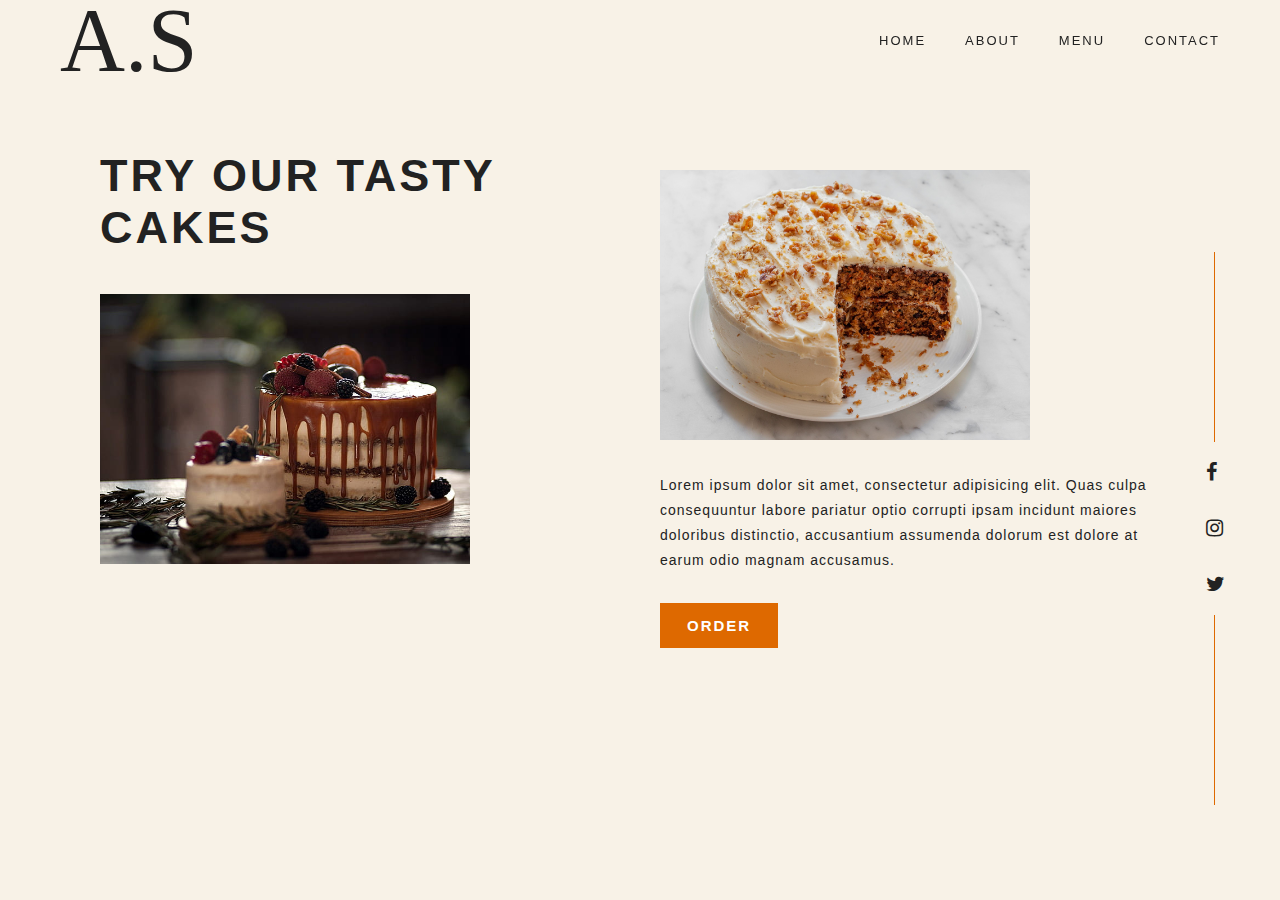
<file: Tiramisu/index.html>
<!DOCTYPE html>
<html lang="en">
<head>
    <meta charset="UTF-8">
    <meta http-equiv="X-UA-Compatible" content="IE=edge">
    <meta name="viewport" content="width=device-width, initial-scale=1.0">
    <title>Cake</title>
<link rel="stylesheet" href="https://cdnjs.cloudflare.com/ajax/libs/font-awesome/4.7.0/css/font-awesome.min.css">
<link rel="stylesheet" href="design.css">
<link href="https://fonts.googleapis.com/css2?family=Roboto&display=swap" rel="stylesheet">
</head>
<body>
    <nav class="navbar">
        <div class="cake">
            <a href="#" class="logo">A.S</a>
            <div class="navbar-menu">
            <a href="index.html">Home</a>
            <a href="#">About</a>
            <a href="tiramisu.html">Menu</a>
            <a href="contact.html">Contact</a>
        </div>
        </div>
        </nav>
        <section id="home">
            <div class="con1">
            <div class="title">
                <h1>Try our tasty cakes</h1>

            </div>
            <div class="image"></div>
            </div>

            <div class="con2">
            <div class="image"></div>
            <div class="title">
            <p>Lorem ipsum dolor sit amet, consectetur adipisicing elit. Quas 
                culpa consequuntur labore pariatur optio corrupti ipsam incidunt maiores
            doloribus distinctio, accusantium assumenda dolorum est dolore at earum odio magnam accusamus.</p>
                    <button>Order</button>
            </div>
        </div>
        <div class="container">
            <ul class="icons">
                    <li><a href="#"><i class="fa fa-facebook"></i></a></li>
                    <li><a href="#"><i class="fa fa-instagram"></i></a></li>
                    <li><a href="#"><i class="fa fa-twitter"></i></a></li>
            </ul>
        </div>



        </section>
</body>
</html>
</file>
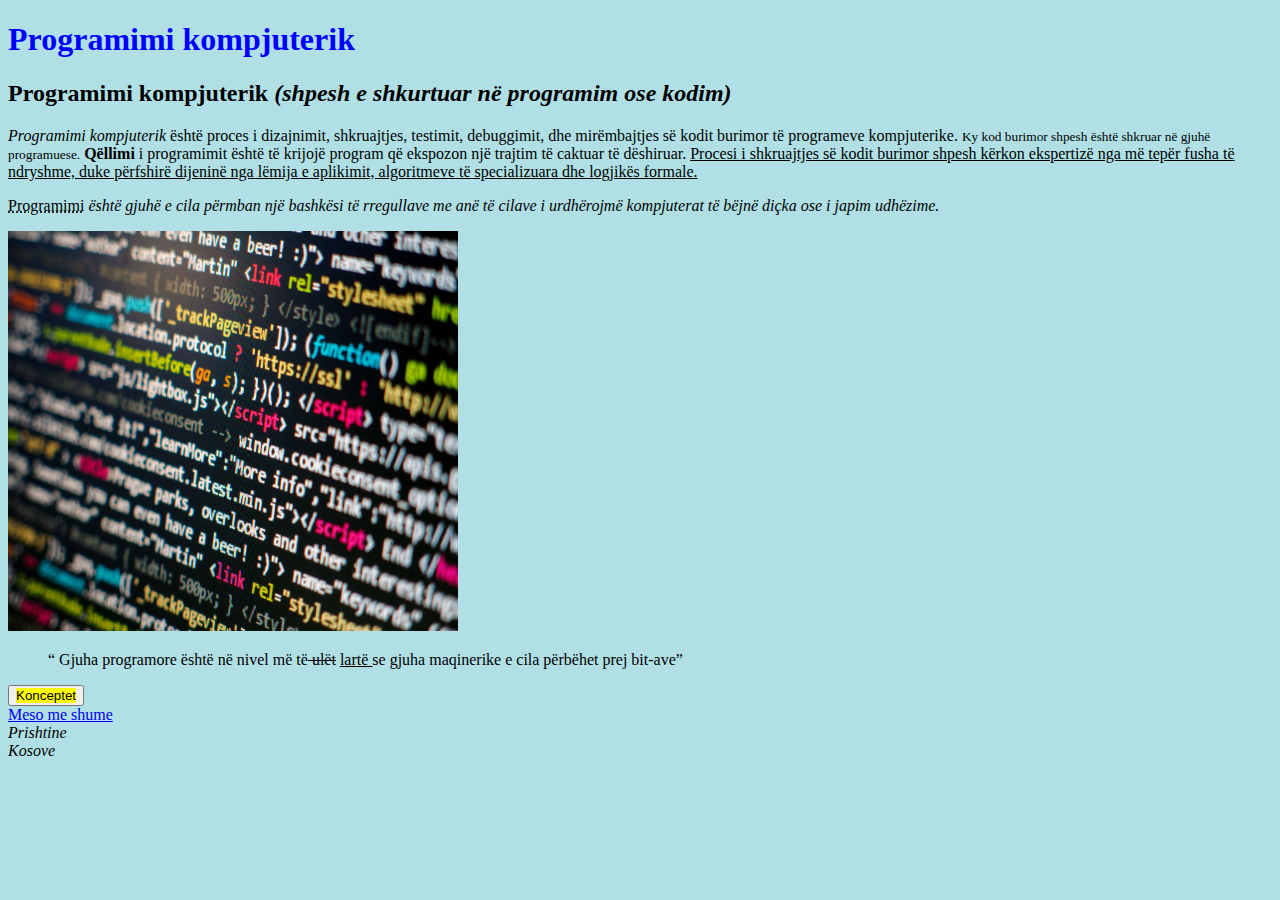
<file: hw.html>
<!DOCTYPE html>
<html lang="en">
<head>
    <meta charset="UTF-8">
    <meta http-equiv="X-UA-Compatible" content="IE=edge">
    <meta name="viewport" content="width=device-width, initial-scale=1.0">
    <title>First page</title>
</head>
<body style="background-color:powderblue;">
    <h1 style="color:blue;" ><strong>Programimi</strong> kompjuterik</h1>
    <h2 style="font-family:verdana;">Programimi kompjuterik <i>(shpesh e shkurtuar në programim ose kodim)</i></h2>
    <p><em>Programimi kompjuterik</em>  është proces i dizajnimit, shkruajtjes, testimit,
         debuggimit, dhe mirëmbajtjes së kodit burimor të programeve kompjuterike.
          <small>Ky kod burimor shpesh është shkruar në gjuhë programuese.</small> <b>Qëllimi </b>i programimit 
          është të krijojë program që ekspozon një trajtim të caktuar të dëshiruar. 
          <ins>Procesi i shkruajtjes së kodit burimor shpesh kërkon ekspertizë nga më tepër fusha të ndryshme,
           duke përfshirë dijeninë nga lëmija e aplikimit, algoritmeve të specializuara dhe logjikës formale.</ins>
        </p>
        <p><abbr title="Gjuhe programimi">Programimi</abbr><dfn> është gjuhë e cila përmban një bashkësi të rregullave
             me anë të cilave i urdhërojmë kompjuterat të bëjnë diçka ose i japim udhëzime.</dfn></p>
      <img src="programming-.jpg" alt="Programimi" width="450" height="400">
      <blockquote>
       <q style="text-align:center;"> Gjuha programore është në nivel më të<del> ulët</del> <ins>lartë </ins>se gjuha maqinerike e cila përbëhet prej bit-ave</q>
      </blockquote>
      <button><mark>Konceptet</mark></button>
    </br>
      <a href="https://sq.wikipedia.org/wiki/Programimi_kompjuterik">Meso me shume</a>

        <address>
            Prishtine
        </br>
            Kosove
        </address>
</body>
</html>
</file>
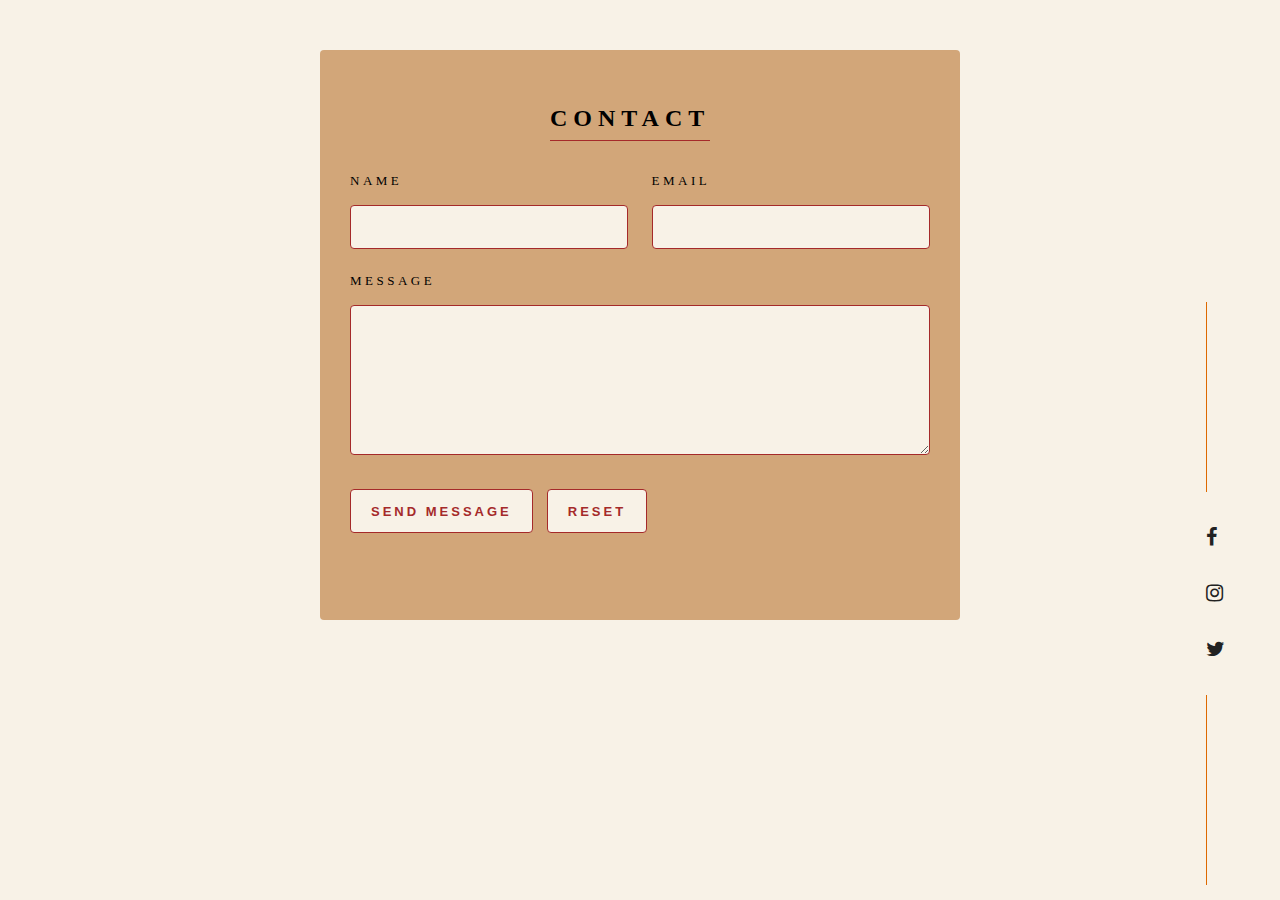
<file: Tiramisu/contact.html>
<!DOCTYPE html>
<html lang="en">
<head>
    <meta charset="UTF-8">
    <meta http-equiv="X-UA-Compatible" content="IE=edge">
    <meta name="viewport" content="width=device-width, initial-scale=1.0">
    <title>Contact</title>
    <link rel="stylesheet" href="contact.css">
    
    <link rel="stylesheet" href="https://cdnjs.cloudflare.com/ajax/libs/font-awesome/4.7.0/css/font-awesome.min.css">
</head>
<body>
    <div class="containers">
        <ul class="icon">
                <li><a href="#"><i class="fa fa-facebook"></i></a></li>
                <li><a href="#"><i class="fa fa-instagram"></i></a></li>
                <li><a href="#"><i class="fa fa-twitter"></i></a></li>
        </ul>
    </div>
    <form action="">
        <div class="title">
            <h2>CONTACT</h2>
        </div>
        <div class="emri">
            <div class="item">
              <label for="name">NAME</label>
              <input type="text" id = "name">
            </div>
            <div class="item">
                <label for="email">EMAIL</label>
                <input type="text" id = "email">
              </div>
            </div>
            <div class="mesazhi">
                <label for="message">MESSAGE</label>
                <textarea name="" id = "message"></textarea>
              </div>
              <div class="action">
                <input type="submit" value = "SEND MESSAGE">
                <input type="reset" value = "RESET">
              </div>
              </form>
</body>
</html>
</file>
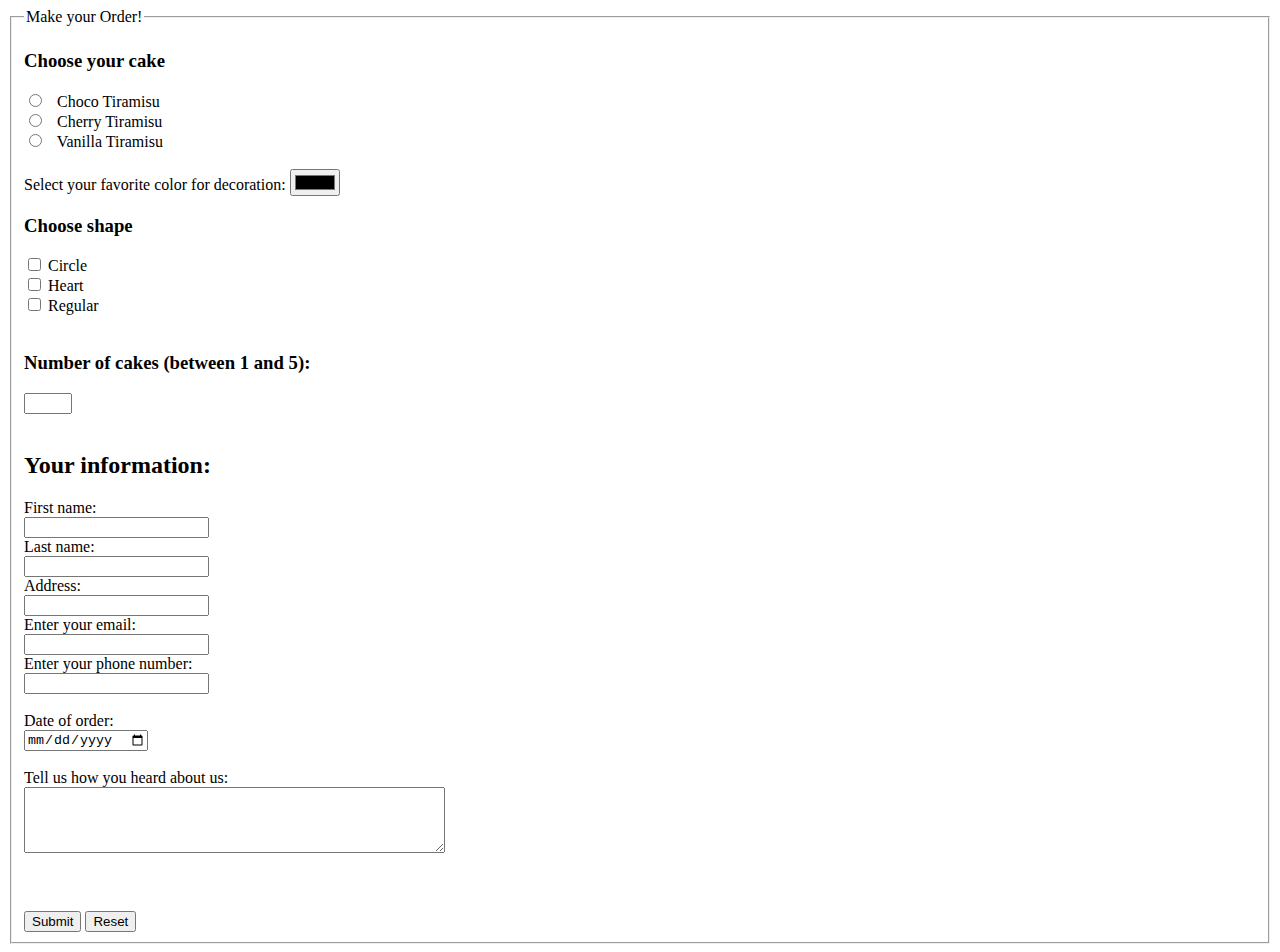
<file: Tiramisu/order.html>
<!DOCTYPE html>
<html lang="en">
<head>
    <meta charset="UTF-8">
    <meta http-equiv="X-UA-Compatible" content="IE=edge">
    <meta name="viewport" content="width=device-width, initial-scale=1.0">
    <title>Document</title>
</head>
<body>
    <form>
        <fieldset>
            <legend>Make your Order!</legend>
            <h3>Choose your cake</h3>
            <input type="radio" id="choco" name="choco" value="choco">
              <label for="choco">Choco  Tiramisu</label><br>
            <input type="radio" id="cherry" name="cherry" value="cherry">
              <label for="cherry">Cherry Tiramisu</label><br>
            <input type="radio" id="vanilla" name="vanilla" value="vanilla">
              <label for="html">Vanilla Tiramisu</label><br>
            <br>
            <form>
                <label for="favcolor">Select your favorite color for decoration:</label>
                <input type="color" id="favcolor" name="favcolor">
              </form>
        
            <form>
                <h3>Choose shape</h3>
                <input type="checkbox" id="circle" name="circle" value="circle">
                <label for="circle">Circle</label><br>
                <input type="checkbox" id="heart" name="heart" value="heart">
                <label for="heart">Heart</label><br>
                <input type="checkbox" id="regular" name="regular" value="regular">
                <label for="regular">Regular</label><br><br>
                
              </form> 
              
              <form>
                <label for="quantity"><h3>Number of cakes (between 1 and 5):</h3></label>
                <input type="number" id="quantity" name="quantity" min="1" max="5">
              </form>
              <br>
              <h2>Your information:</h2>
              <form >
                <label for="fname">First name:</label><br>
                <input type="text" id="fname" name="fname"><br>
                <label for="lname">Last name:</label><br>
                <input type="text" id="lname" name="lname"><br>
                <label for="adress">Address:</label><br>
                <input type="text" id="adress" name="adress"><br>
            </form>
            <form>
                <label for="email">Enter your email:</label><br>
                <input type="email" id="email" name="email">
              </form>
            
              <form>
                <label for="phone">Enter your phone number:</label><br>
                <input type="tel" id="phone" name="phone" pattern="[0-9]{3}-[0-9]{2}-[0-9]{3}">
              </form>
              <br>
            <form>
                <label form="date">Date of order:</label><br>
                <input type="date" id="date" name="date">
              </form>
              <form>
                <br>
              <label for="freeform">Tell us how you heard about us:</label>
              <br>
              <textarea id="freeform" name="freeform" rows="4" cols="50">
              </textarea><br><br>
              </form>
        
              <br><br>
              <input type="submit" value="Submit">
              <input type="reset">
        </fieldset>
        
          </form>
        
</body>
</html>
</file>
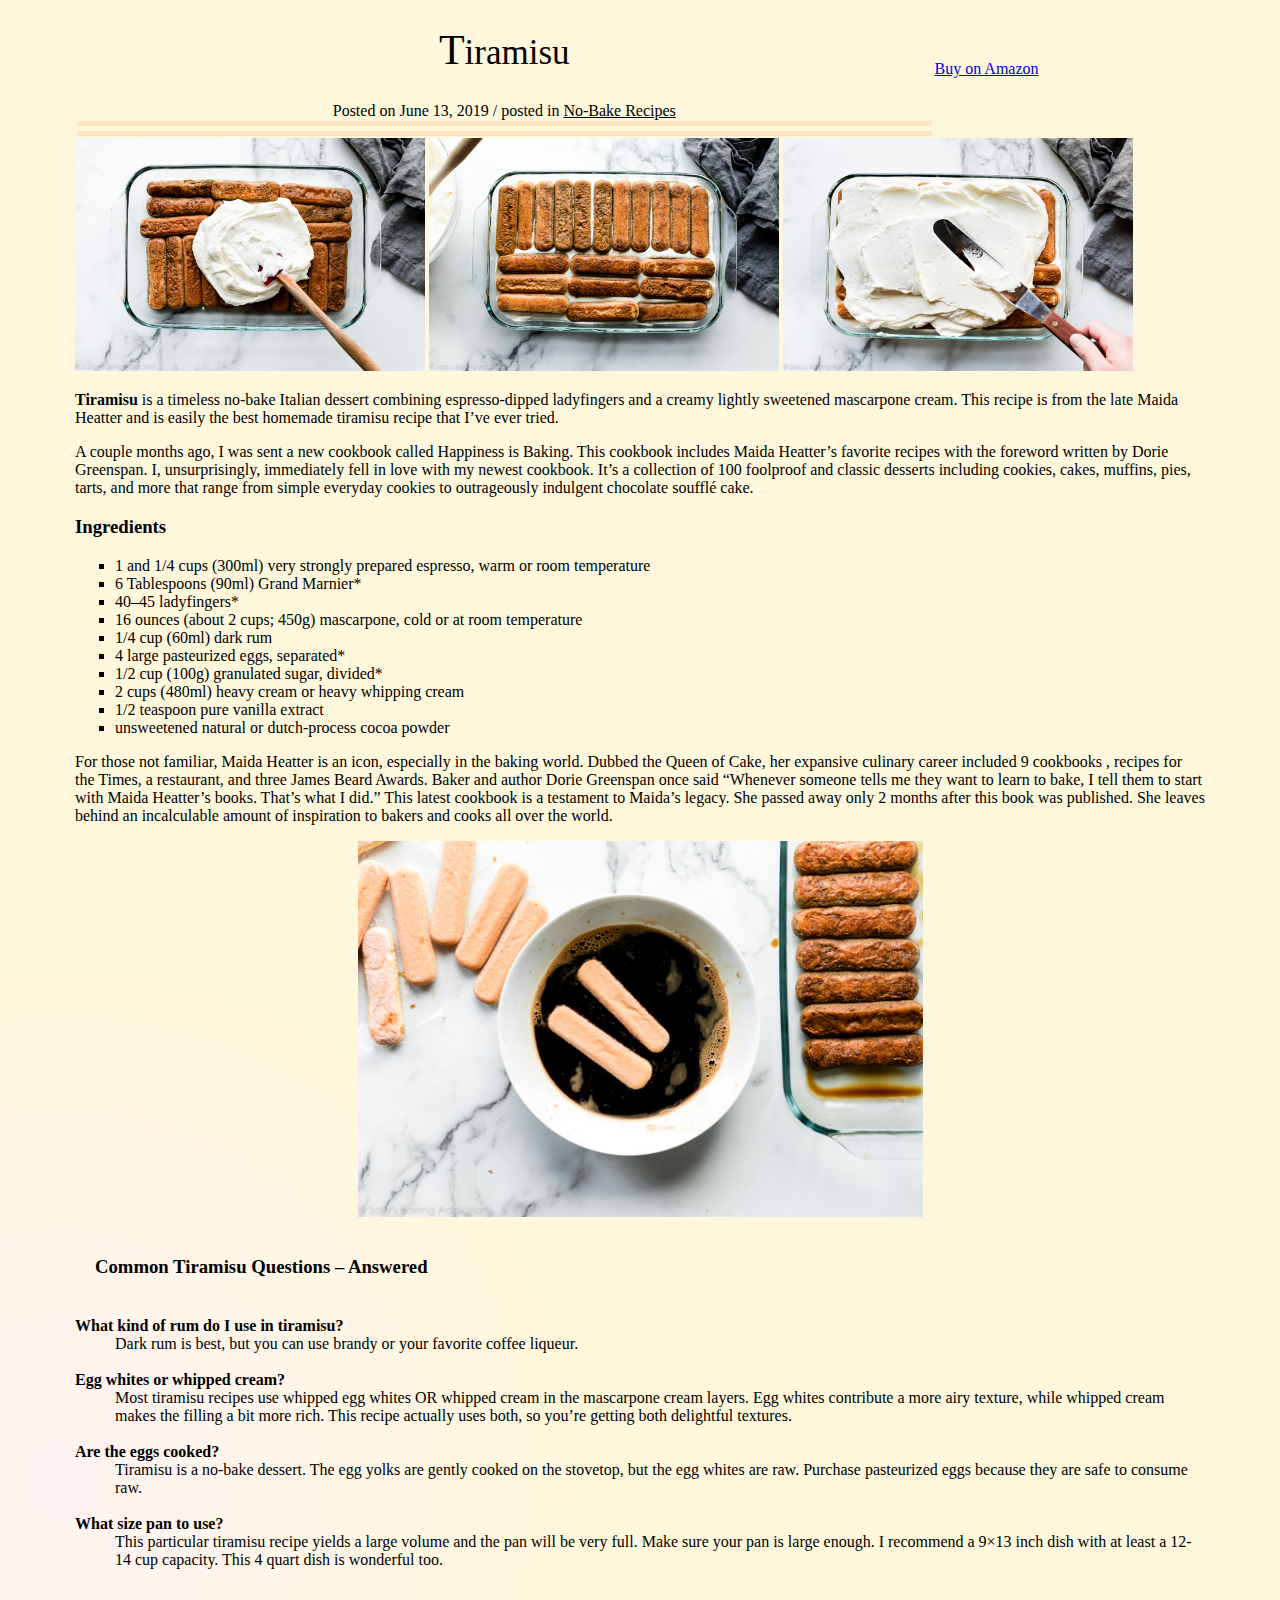
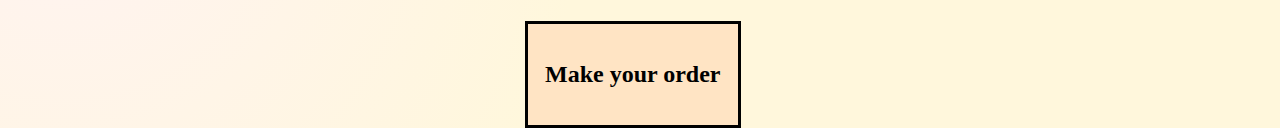
<file: Tiramisu/tiramisu.html>
<!DOCTYPE html>
<html lang="en">
<head>
    <meta charset="UTF-8">
    <meta http-equiv="X-UA-Compatible" content="IE=edge">
    <meta name="viewport" content="width=device-width, initial-scale=1.0">
    <title>Ushtrime</title>
    <link rel="stylesheet" href="style.css">
</head>
<body>
    <table style="width:100%" align="center">
        <tr>
          <td><h1 class="title">Tiramisu</h1></td>
          <td rowspan="2"><a href="#" style="cursor:crosshair">Buy on Amazon</a></td>
          
        </tr>
        <tr>
          <td id="post">Posted on June 13, 2019 / posted in <u>No-Bake Recipes</u></td>
          <td></td>
          
        </tr>
      </table>


    <img src="s1.jpg" width="350" height="">
    <img src="s2.jpg" width="350" height="">
    <img src="s3.jpg" width="350" height="" >
</br>

<p><b>Tiramisu</b> is a timeless no-bake Italian dessert combining espresso-dipped
     ladyfingers and a creamy lightly sweetened mascarpone cream.
      This recipe is from the late Maida Heatter and is easily the best homemade tiramisu
       recipe that I’ve ever tried.</p>

<p>A couple months ago, I was sent a new cookbook called Happiness is Baking.
     This cookbook includes Maida Heatter’s favorite recipes with the foreword written 
     by Dorie Greenspan. I, unsurprisingly, immediately fell in love with my newest cookbook. 
     It’s a collection of 100 foolproof and classic desserts including cookies, cakes, muffins,
      pies, tarts, and more that range from simple everyday cookies to outrageously indulgent 
      chocolate soufflé cake.</p>

<h3>Ingredients</h3>
<ul class="a">
<li>1 and 1/4 cups (300ml) very strongly prepared espresso, warm or room temperature</li> 
<li>6 Tablespoons (90ml) Grand Marnier*</li>
<li>40–45 ladyfingers*</li>
<li>16 ounces (about 2 cups; 450g) mascarpone, cold or at room temperature</li>
<li>1/4 cup (60ml) dark rum</li>
<li>4 large pasteurized eggs, separated*</li>
<li>1/2 cup (100g) granulated sugar, divided*</li>
<li>2 cups (480ml) heavy cream or heavy whipping cream</li>
<li>1/2 teaspoon pure vanilla extract</li>
<li>unsweetened natural or dutch-process cocoa powder</li>
</ul>
<p>For those not familiar, Maida Heatter is an icon, especially in the baking world. 
    Dubbed the Queen of Cake, her expansive culinary career included 9 cookbooks
    , recipes for the Times, a restaurant, 
    and three James Beard Awards. Baker and author Dorie Greenspan once said “Whenever someone tells
     me they want to learn to bake, I tell them to start with Maida Heatter’s books. That’s 
     what I did.” This latest cookbook is a testament to Maida’s legacy. She passed away only 2 
     months after this book was published. She leaves behind an incalculable amount of inspiration
      to bakers and cooks all over the world.</p>

      <img src="tiramisu.jpg" width="400" id="photo">

    <dl >
        <h3 id="question">Common Tiramisu Questions – Answered</h3>
        <dt><b>What kind of rum do I use in tiramisu?</b></dt>
        <dd>Dark rum is best, but you can use brandy or your favorite coffee liqueur.
        </dd>
    </br>
        <dt><b>Egg whites or whipped cream?</b></dt>
        <dd>Most tiramisu recipes use whipped egg whites OR whipped cream in the 
            mascarpone cream layers. Egg whites contribute a more airy texture, while 
            whipped cream makes the filling a bit more rich. This recipe actually uses both,
             so you’re getting both delightful textures.</dd>
        </br>
        <dt><b>Are the eggs cooked?</b></dt>
        <dd>Tiramisu is a no-bake dessert. The egg yolks are gently cooked on 
            the stovetop, but the egg whites are raw. Purchase pasteurized eggs because
             they are safe to consume raw.
        </dd>
    </br>
    <dt><b>What size pan to use?</b></dt>
        <dd>This particular tiramisu recipe yields a large volume and the pan will be very full.
             Make sure your pan is large enough. I recommend a 9×13 inch
              dish with at least a 12-14 cup capacity. This 4 quart dish is wonderful too.

        </dd>
    </br>
 </dl>
 <br>
 
 <a href="order.html" target="_blank" id="link"> <h2>Make your order</h2></a>
  

      

</pre>
</body>
</html>
</file>
<file: Tiramisu/design.css>
*{
    margin: 0;
    padding: 0;
    text-decoration: none;
    box-sizing: border-box;
}
.navbar{
    position: fixed;
    background-color: transparent;
    width: 100%;
    padding: 30px 0px;
    top:0;
    z-index: 100;
    line-height: 20px;
}
.cake{
    max-width: 1300px;
    margin: auto;
    padding: 0 60px;
    display: flex;
    align-items: center;
    justify-content: space-between;
}

.logo{
    font-size: 90px;
    font-weight: 100;
    font-family:Brush Script MT ;
    color: #222222;
    cursor: pointer;
}
.navbar-menu a {
    font-size: 13px;
    font-weight: 500;
    font-family: 'Raleway',sans-serif;
    color: #222222;
    text-transform: uppercase;
    letter-spacing: 2px;
    margin-left: 35px;
    display: inline-block;
}   
.navbar-menu a::after{
    content: '';
    display: block;
    width: 0;
    height: 1.8px;
    background-color: #de6900;
    transition: width .3s;
}

.navbar-menu a:hover::after{
    width: 100%;
}
#home {
    height:100vh;
    display: grid;
    grid-template-columns: 1fr 1fr;
    color: #222222;
    background-color: #f8f2e7;
    padding: 0 100px;
}
.con1{
    display: flex;
    flex-direction: column;
    padding-top: 150px;
}
.title h1{
    font-size: 45px;
    font-family: 'Segoe UI', Tahoma, Geneva, Verdana, sans-serif;
    font-weight: 900;
    text-transform: uppercase;
    letter-spacing: 3px;
    margin-bottom: 40px;
}
.image{
    background-image: url(cake1.jpg);
    background-position: center;
    background-size: cover;
    width: 370px;
    height: 270px;
}
.con2{
    display: flex;
    flex-direction: column;
    padding-top: 170px;
    padding-left: 20px;
}
.con2 .image{
    background-image: url(cake2.jpg);
}
.title p{
    margin-bottom: 0;
    margin-top: 33px;
    font-size: 14px;
    font-family: 'Raleway',sans-serif;
    font-weight: 500;
    letter-spacing: 1px;
    line-height: 25px;
}

.con2 button{
    padding: 14px 27px;
    margin-top: 30px;
    background-color: #de6900;
    border: none;
    outline: none;
    color: #fff;
    font-size: 15px;
    font-weight: 700;
    letter-spacing: 2px;
    font-family: 'Raleway',sans-serif;
    cursor: pointer;
    text-transform: uppercase;
    transition: 0.3s;
}
.container{
    position: absolute;
    right: 55px;
    bottom: 30%;
}
.icons{
    list-style: none;
    position: relative;
}

.icons li{
    margin: 35px 0;
}

.icons li i{
    color: #222222;
    font-size: 20px;
}

.icons li a:hover i{
    transform: scale(1.5);
    color: #de6900;
    transition: all .2s ease-in-out;
}
.icons::before{
    content: '';
    position: absolute;
    display: block;
    width: 1px;
    height: 190px;
    top: -210px;
    left: 8px;
    background-color: #de6900;
}

.icons::after{
    content: '';
    position: absolute;
    display: block;
    width: 1px;
    height: 190px;
    bottom: -210px;
    left: 8px;
    background-color: #de6900;
}
</file>
<file: Tiramisu/contact.css>
*{
    margin: 0;
    padding: 0;
    text-decoration: none;
    box-sizing: border-box;
}
body{
  background-color:  #f8f2e7;
  background-size: cover;
  background-attachment: fixed;
}
form{
    background: #d2a679;
    width: 640px;
    margin: 50px auto;
    max-width: 97%;
    border-radius: 4px;
    padding: 55px 30px;
  }
  form .title h2{
    letter-spacing: 6px;
    border-bottom: 1px solid brown;
    display: inline-block;
    padding-bottom: 8px;
    margin-bottom: 32px;
    margin-left: 200px;
  }
  form .emri{
    display: flex;
    justify-content: space-between;
  }
  form .emri .item{
    display: flex;
    flex-direction: column;
    margin-bottom: 24px;
    width: 48%;
  }

form label{
    display: block;
    font-size: 13px;
    letter-spacing: 3.5px;
    margin-bottom: 16px;
  }
  
  form .emri .item input{
    border-radius: 4px;
    border: 1px solid brown;
    outline: 0;
    padding: 16px;
    width: 100%;
    height: 44px;
    background:#f8f2e7 ;
    font-size: 17px;
  }

  form .mesazhi{
    margin-bottom: 30px;
  }

  form .mesazhi textarea{
    background:#f8f2e7 ;
    border-radius: 4px;
    border: 1px solid  brown;
    outline: 0;
    padding: 12px 16px;
    width: 100%;
    height: 150px;
    font-size: 17px;
  }

  form .action{
    margin-bottom: 32px;
  }

  form .action input{
    background: #f8f2e7;
    border-radius: 4px;
    border:1px solid brown;
    cursor: pointer;
    font-size: 13px;
    font-weight: 600;
    height: 44px;
    letter-spacing: 3px;
    outline: 0;
    padding: 10px 20px;
    margin-right: 10px;
  } 
  form .action input[type="submit"]{
    background: #f8f2e7;
    color: brown;
  }
  form .action input[type="reset"]{
    background: #f8f2e7;
    color: brown;
  }
  
  form .action input[type="submit"]:hover {
    background: brown;
    color: #fff;
    border: 1px solid #eee;
    border-radius: 4px;
    box-shadow: 5px 5px 5px #eee;
    
    }
    form .action input[type="reset"]:hover {
        background: brown;
        color: #fff;
        border: 1px solid #eee;
        border-radius: 4px;
        box-shadow: 5px 5px 5px #eee;
        
        }
    


  /* dizajnimi i ikonave  */
.containers{
    position: absolute;
    right: 55px;
    bottom: 15px;
}
.icon{
    list-style: none;
    position: relative;
}
.icon li{
    margin: 35px 0;
}

.icon li i{
    color: #222222;
    font-size: 20px;
}

.icon li a:hover i{
    transform: scale(1.5);
    color: #de6900;
    transition: all .2s ease-in-out;
}
.icon::before{
    content: "";
    position: '';
    display: block;
    width: 1px;
    height: 190px;
    top: -210px;
    left: 8px;
    background-color: #de6900;
}
.icon::after{
    content: '';
    position: '';
    display: block;
    width: 1px;
    height: 190px;
    bottom: -210px;
    left: 8px;
    background-color: #de6900;
}
</file>
<file: Tiramisu/style.css>
body{
    background:radial-gradient(905px at 4.9% 85.8%, rgb(255, 243, 242) 0.1%, rgb(255, 247, 220) 57.6%);
    margin: 0px 75px;
}
.title {
    font-size: 35px;
    font-family: 'Lucida Sans';
    text-align: center;
    font-style: normal;
    font-weight: 300;
    text-align: center;
  
}
.title::first-letter{
  font-size: 42px;
}
ul.a {
    list-style-type: square;
  }
  #post {
    text-align: center;
    text-decoration: antiquewhite;
    font-family: Cambria, Cochin, Georgia, Times, 'Times New Roman', serif;
    border-bottom: 15px bisque double;
  }
  #question{
    padding: 20px;
  }
  #photo{
    
        display: block;
        margin-left: auto;
        margin-right: auto;
        width: 50%;
      

  }
  #link:link, #link:visited {
    background-color: bisque;
    color: black;
    padding: 14px 25px;
    text-align: center;
    text-decoration: none;
    display: inline-block;
    border-style: solid;
    padding: 17px;
    margin-left: 450px;
    
  }
  
  #link:hover, #link:active {
    background-color: burlywood;
  }
</file>
